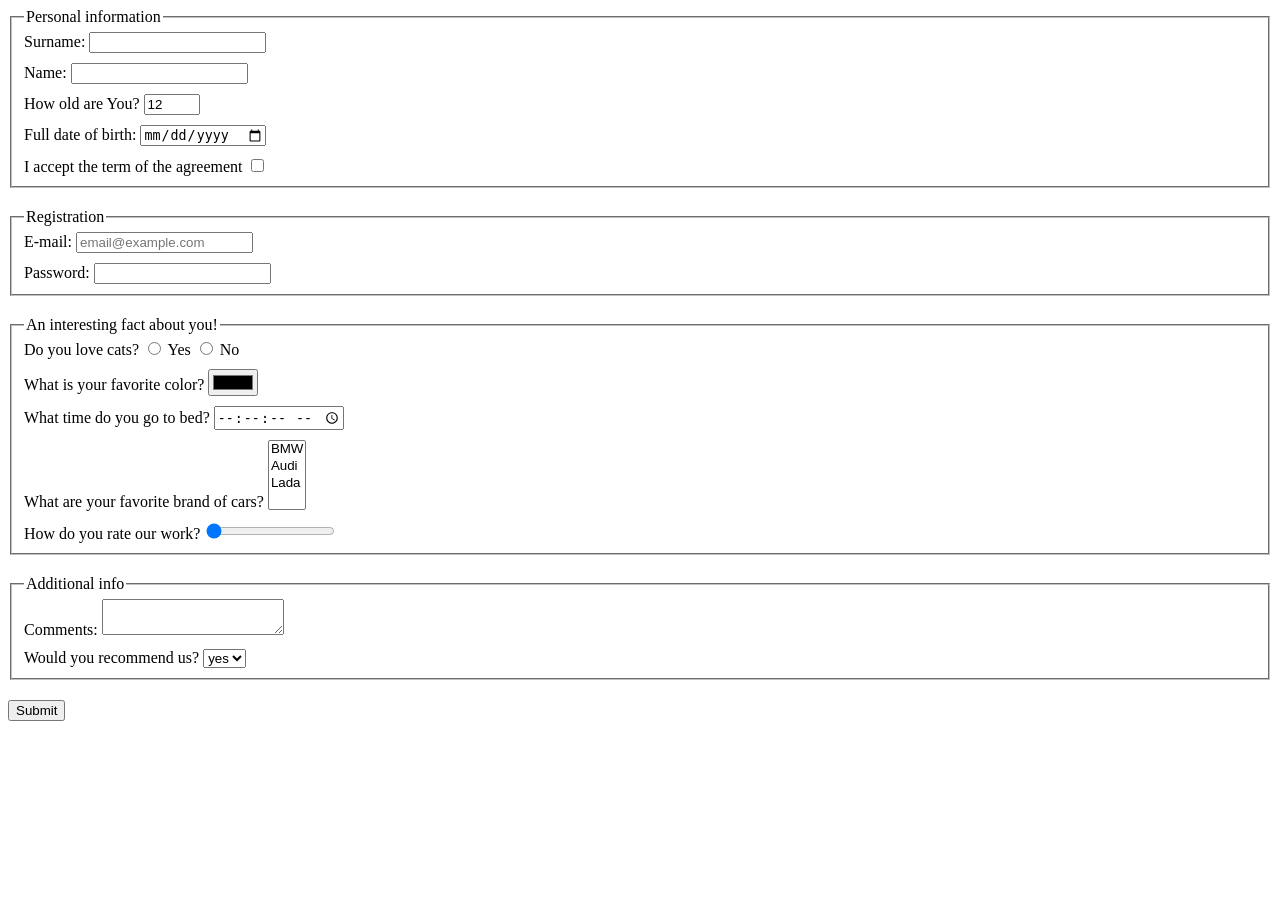
<file: index.html>
<!DOCTYPE html><html lang="en"><head><meta charset="UTF-8"><meta name="viewport" content="width=device-width, user-scalable=no, initial-scale=1.0, maximum-scale=1.0, minimum-scale=1.0"><meta http-equiv="X-UA-Compatible" content="ie=edge"><title>HTML Form</title><link rel="stylesheet" href="style.974f7810.css"></head><body> <form action="https://mate-academy-form-lesson.herokuapp.com/create-application" target="_blank" method="post"> <fieldset class="info_block"> <legend class="without_margin">Personal information</legend> <label for="surname">Surname:</label> <input type="text" id="surname" name="surname" required> <br> <label for="name">Name:</label> <input type="text" id="name" name="name" required> <br> <label for="age">How old are You?</label> <input type="number" id="age" name="age" value="12" min="1" max="120" minlength="1"> <br> <label for="birth_date">Full date of birth:</label> <input type="date" id="birth_date" name="birth_date"> <br> <label for="agreement"> I accept the term of the agreement <input type="checkbox" id="agreement" name="agreement" required> </label> </fieldset> <fieldset class="info_block"> <legend class="without_margin">Registration</legend> <label for="email">E-mail:</label> <input type="email" placeholder="email@example.com" id="email" name="email" required> <br> <label for="password"> Password: <input type="password" id="password" name="password" minlength="8" required> </label> </fieldset> <fieldset class="info_block"> <legend class="without_margin"> An interesting fact about you! </legend> <div class="field"> Do you love cats? <input type="radio" id="yes" name="cats_lover" value="yes"> <label for="yes">Yes</label> <input type="radio" id="no" name="cats_lover" value="no"> <label for="no">No</label> </div> <label for="color">What is your favorite color?</label> <input type="color" id="color" name="color"> <br> <label for="bed_time">What time do you go to bed?</label> <input type="time" id="bed_time" name="bed_time" step="1"> <br> <div class="field"> <label for="cars">What are your favorite brand of cars?</label> <select id="cars" name="cars" size="4" multiple> <option value="bmw">BMW</option> <option value="audi">Audi</option> <option value="lada">Lada</option> </select> </div> <div class="field"> <label for="rate">How do you rate our work?</label> <input type="range" id="rate" name="rate" value="0" max="10" step="1"> </div> </fieldset> <fieldset class="info_block"> <legend class="without_margin">Additional info</legend> <div class="field"> <label for="comments">Comments:</label> <textarea id="comments" name="comments" maxlength="120">
          </textarea> </div> <div class="field"> <label for="recommend">Would you recommend us?</label> <select id="recommend" name="recommend"> <option value="yes">yes</option> <option value="no">no</option> </select> </div> </fieldset> <button type="submit" name="submit" value="submit" onsubmit="onSubmit()">Submit </button> </form> <script type="text/javascript" src="main.e97352c4.js"></script> </body></html>
</file>
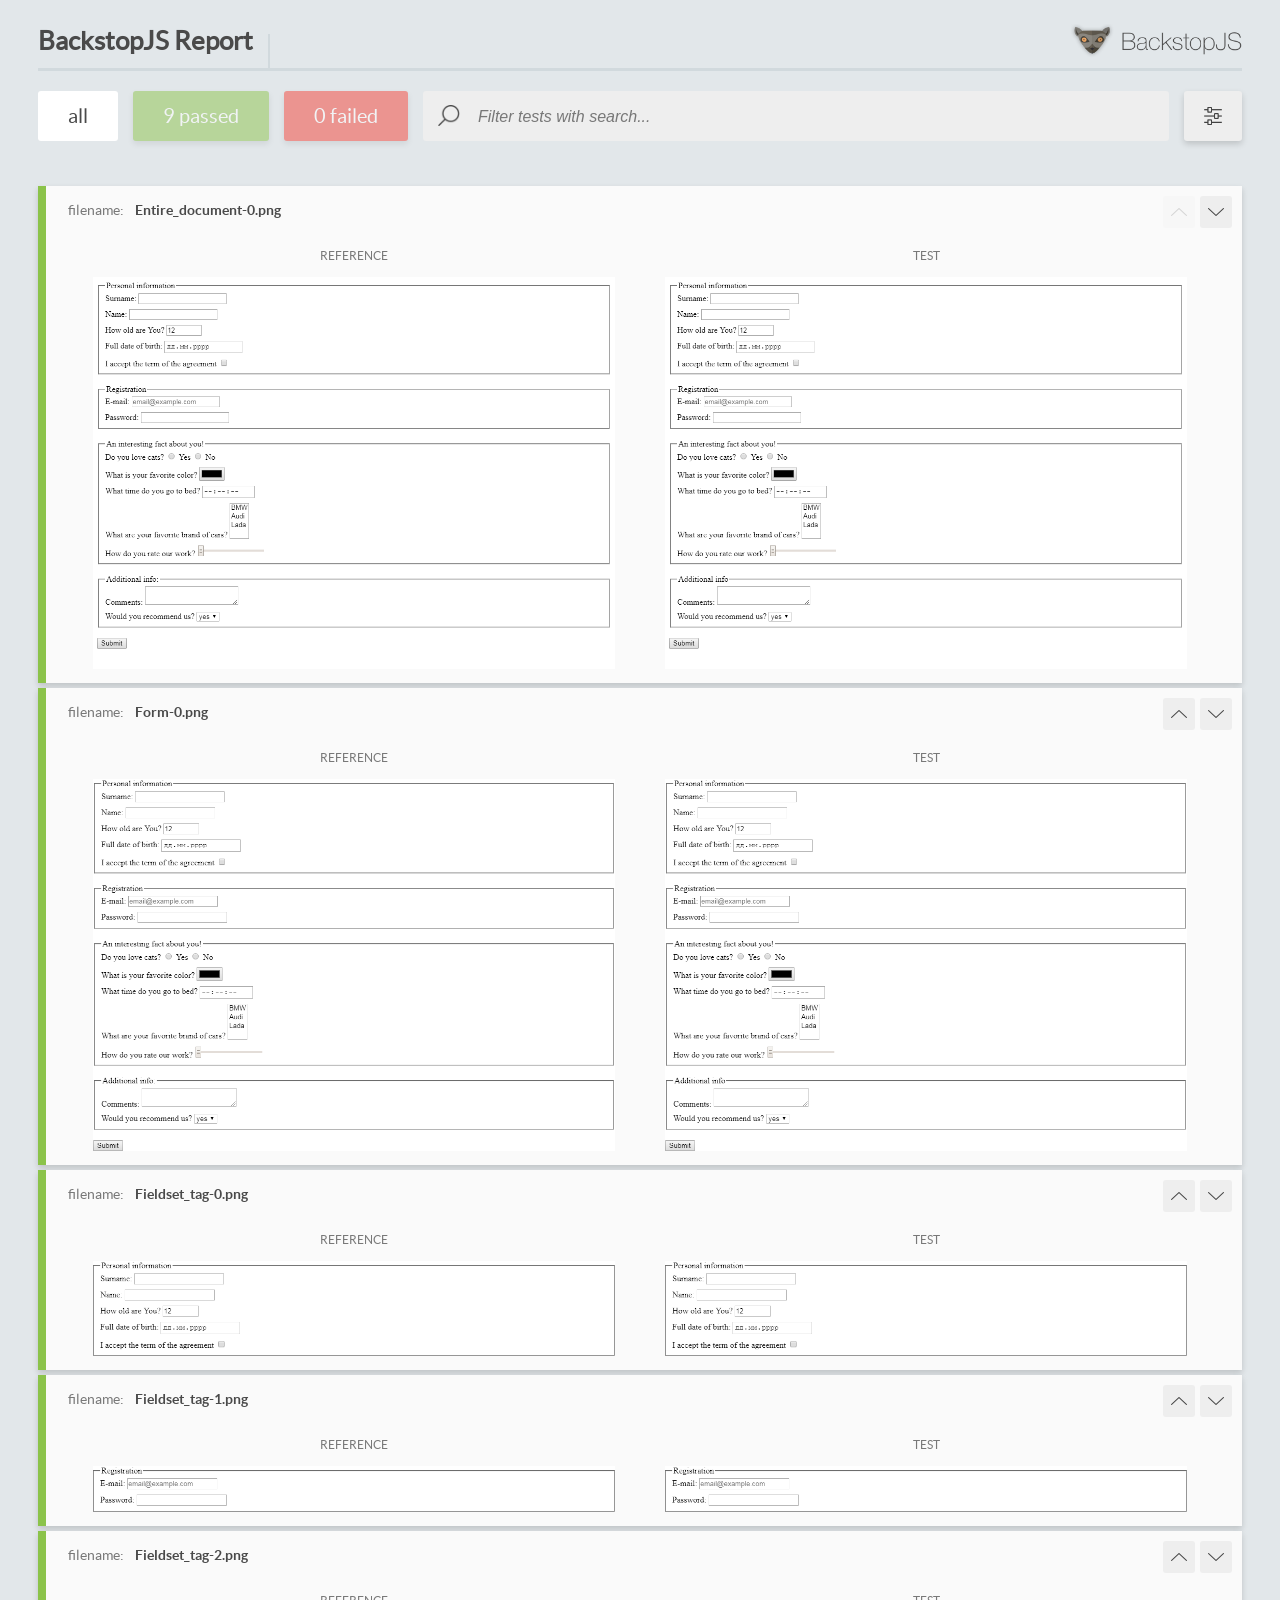
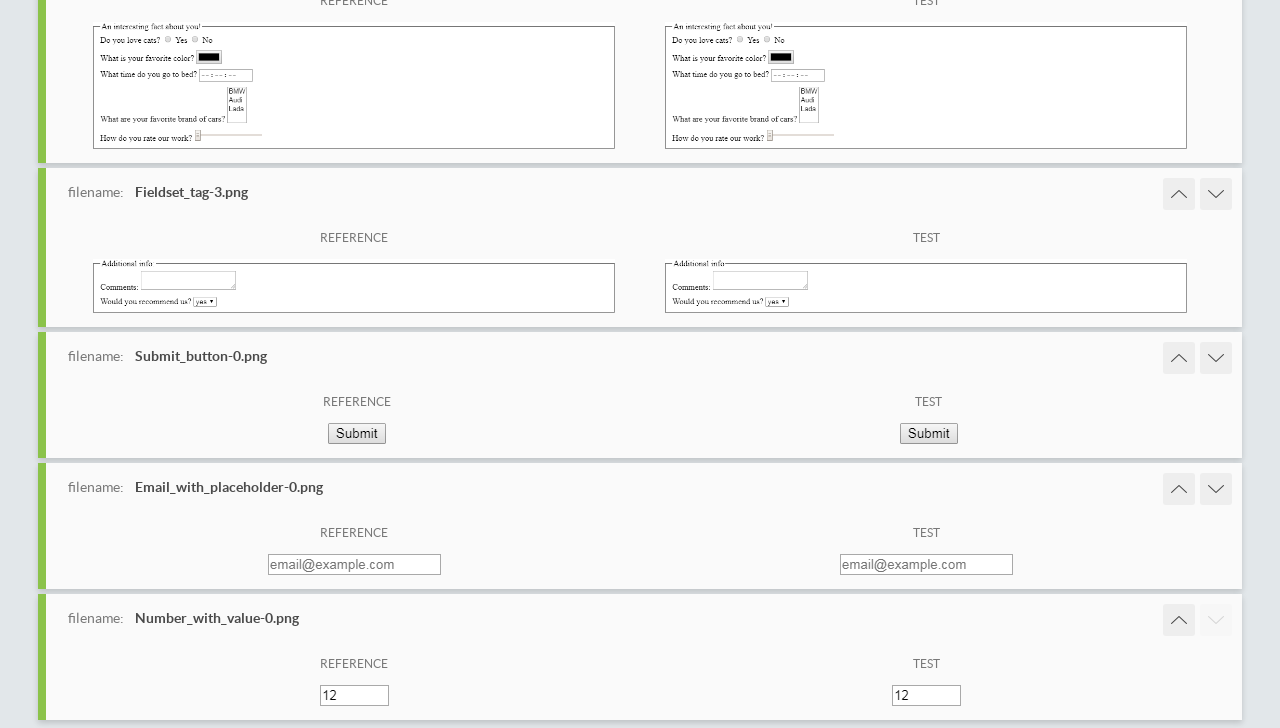
<file: report/html_report/index.html>
<!DOCTYPE html>
<html>
  <head>
    <meta charset="utf-8">
    <title>BackstopJS Report</title>

    <style>
      @font-face {
          font-family: 'latoregular';
          src: url('./assets/fonts/lato-regular-webfont.woff2') format('woff2'),
              url('./assets/fonts/lato-regular-webfont.woff') format('woff');
          font-weight: 400;
          font-style: normal;
      }
      @font-face {
          font-family: 'latobold';
          src: url('./assets/fonts/lato-bold-webfont.woff2') format('woff2'),
              url('./assets/fonts/lato-bold-webfont.woff') format('woff');
          font-weight: 700;
          font-style: normal;
      }

      .ReactModal__Body--open {
          overflow: hidden;
      }
      .ReactModal__Body--open .header {
        display: none;
      }

    </style>
  </head>
  <body style="background-color: #E2E7EA">
    <div id="root">

    </div>
    <script type="text/javascript">
      function report (report) { // eslint-disable-line no-unused-vars
        window.tests = report;
      }
    </script>
    <script type="text/javascript" src="config.js"></script>
    <script type="text/javascript" src="index_bundle.js"></script>
  </body>
</html>
</file>
<file: style.974f7810.css>
.info_block{margin-bottom:20px}.field,.info_block>*{margin-bottom:10px}.field:last-child,.info_block:last-child,.without_margin{margin-bottom:0}
/*# sourceMappingURL=style.974f7810.css.map */
</file>
